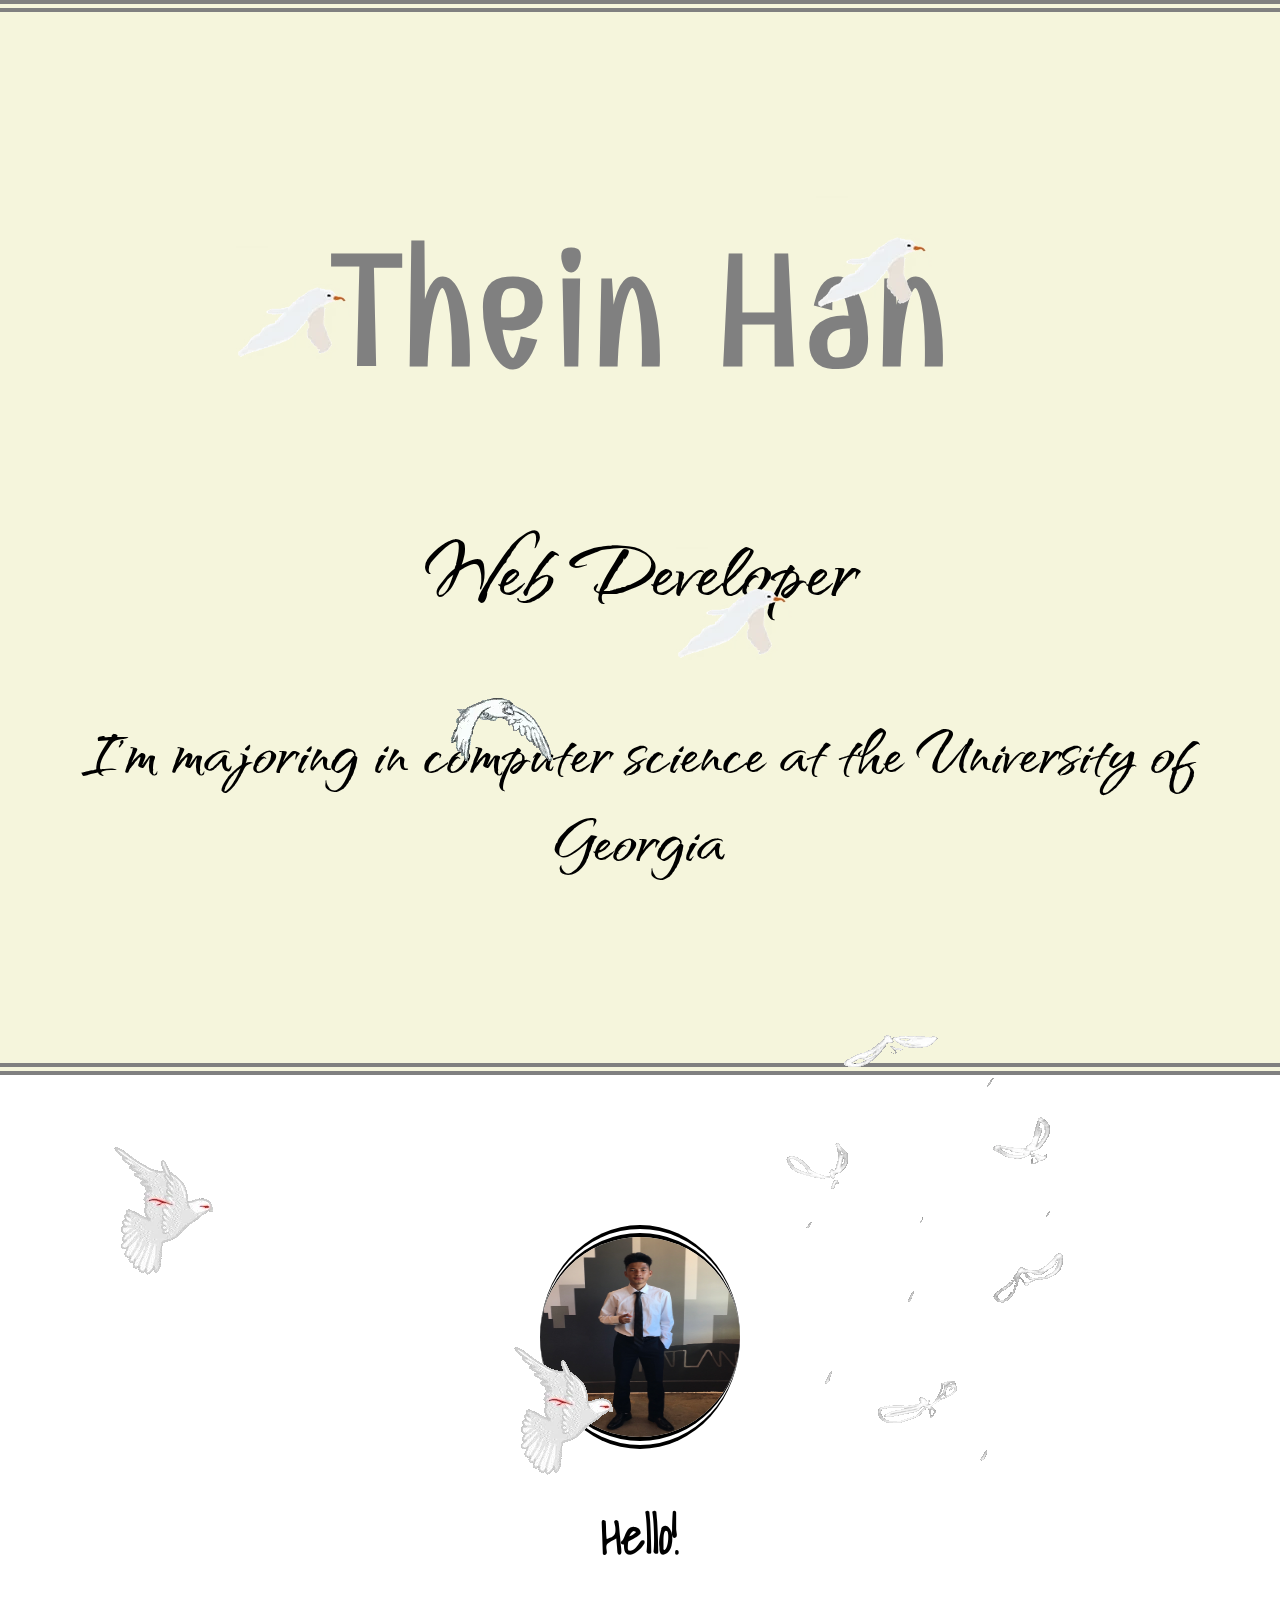
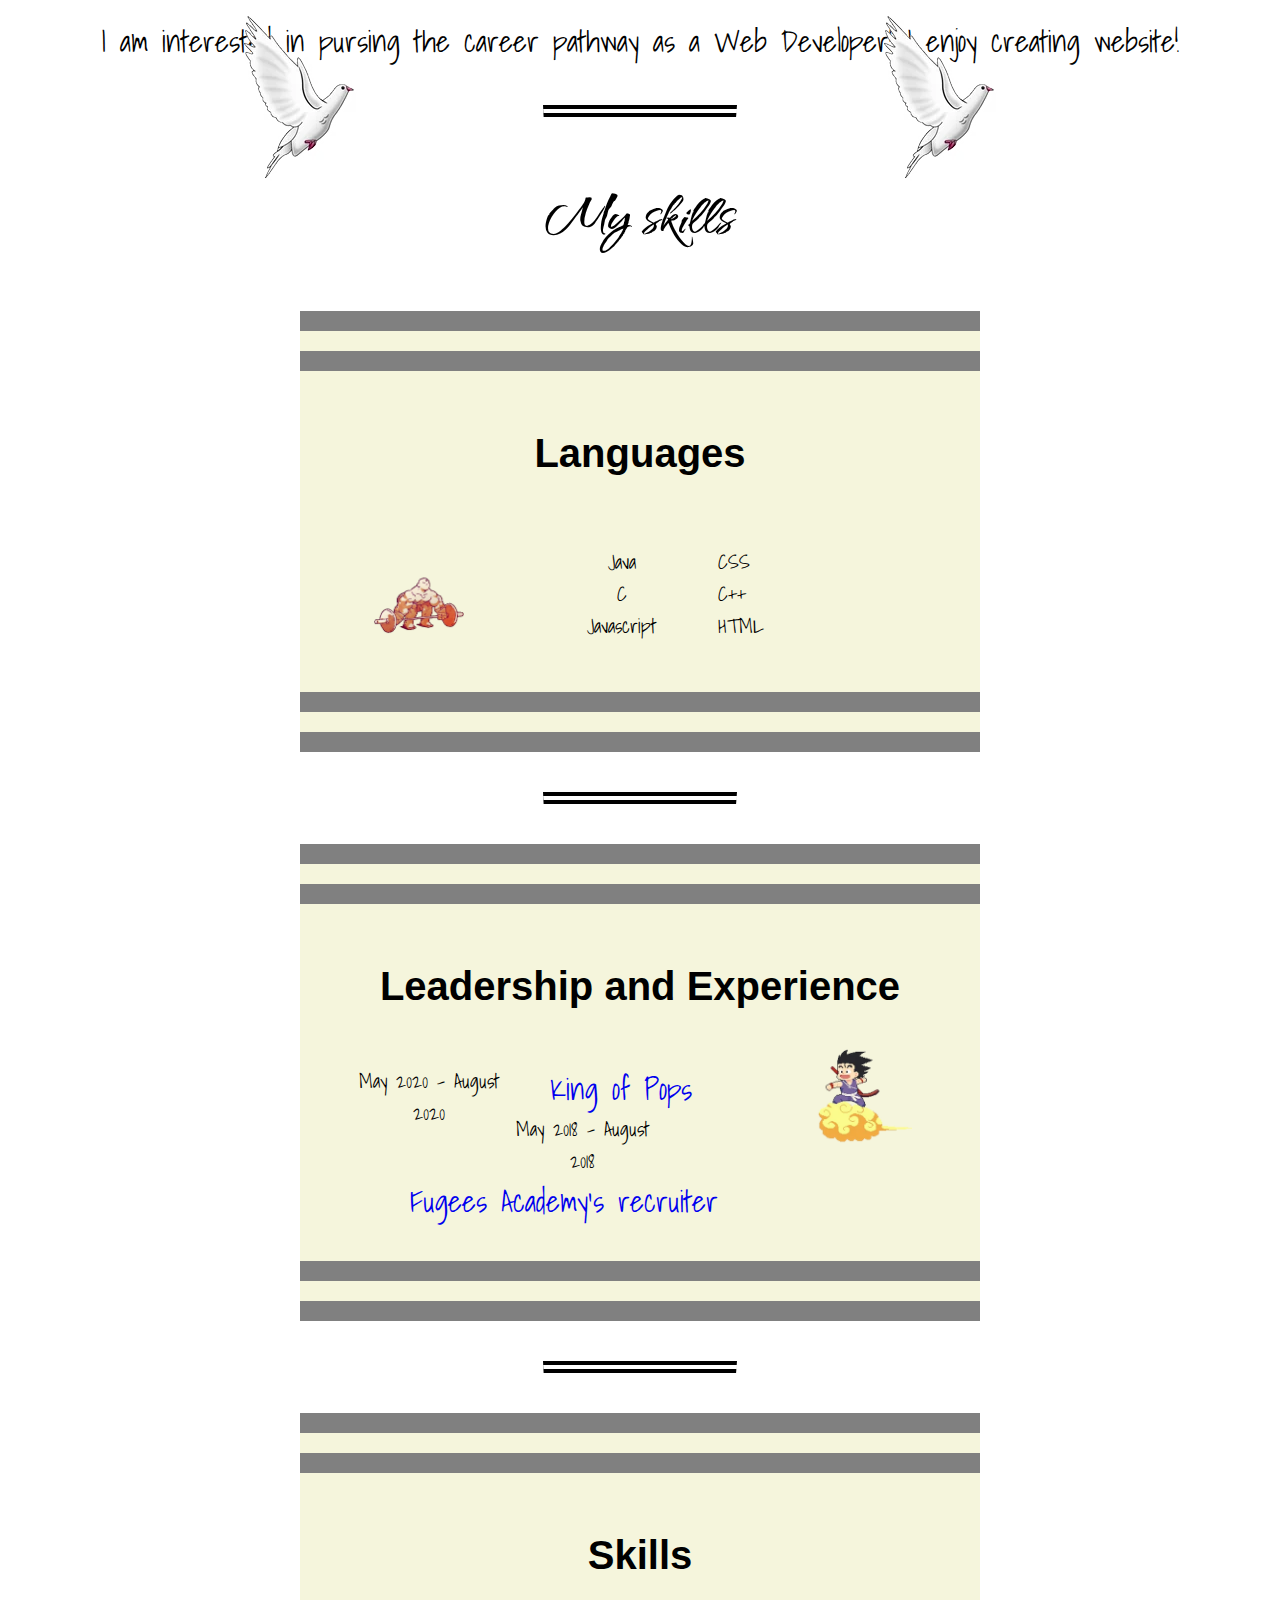
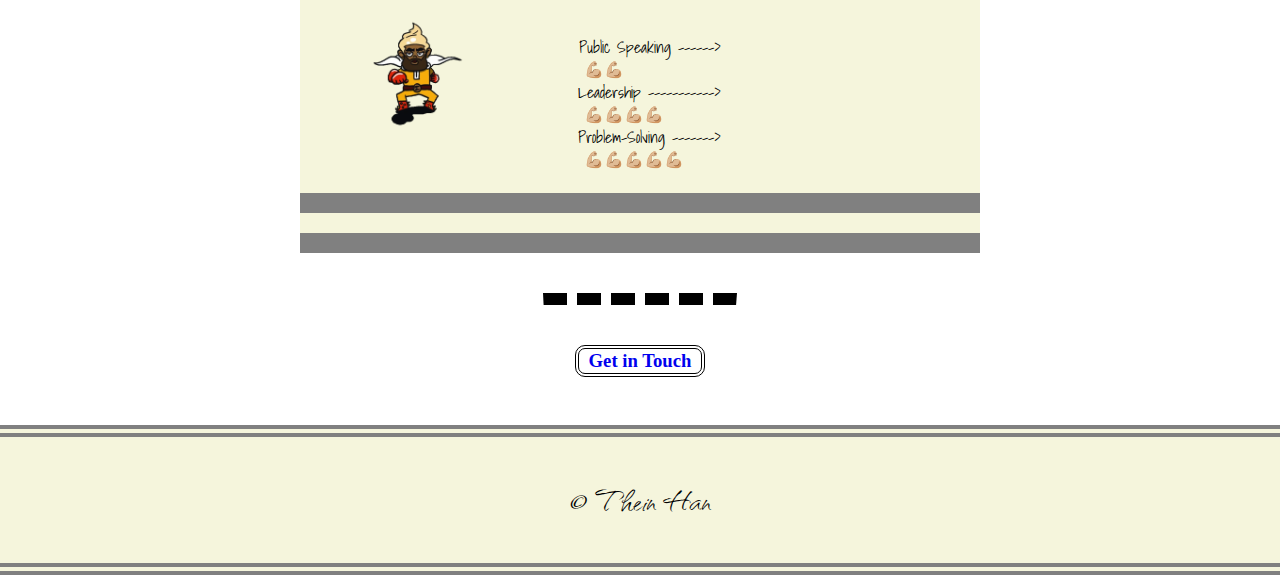
<file: index.html>
<!DOCTYPE html>
<html lang="en">
<head>
    <meta charset="UTF-8">
    <meta http-equiv="X-UA-Compatible" content="IE=edge">
    <meta name="viewport" content="width=device-width, initial-scale=1.0">
    <link rel="stylesheet" href="css/style.css"/>
    
    <!--Front familt type from the google font  
font-family: 'Combo', cursive;
font-family: 'Qwitcher Grypen', cursive;
font-family: 'Titillium Web', sans-serif;
font-family: 'Shadows Into Light', cursive;
    -->
<link rel="preconnect" href="https://fonts.googleapis.com">
<link rel="preconnect" href="https://fonts.gstatic.com" crossorigin>
<link href="https://fonts.googleapis.com/css2?family=Shadows+Into+Light&display=swap" rel="stylesheet">
<link rel="preconnect" href="https://fonts.googleapis.com">
<link rel="preconnect" href="https://fonts.gstatic.com" crossorigin>
<link href="https://fonts.googleapis.com/css2?family=Combo&family=Qwitcher+Grypen:wght@700&family=Titillium+Web:wght@700&display=swap" rel="stylesheet">
    
<title>Thein Han's Personal Web Page</title>
</head>

<body>


<div class="top">
    <h1 id="topName">Thein Han</h1>
    <h2 id="topDescription">Web Developer</h2>
    <img src="images/200w.webp" alt="topImage" class="topImg1">
    <img src="images/200w.webp" atl="arrow" class="topImg2">

    <h3 id="topIntro">I'm majoring in computer science at the University of Georgia</h3>
    <img src="images/200w.webp" alt="target" class="topImg3">
    
    <img src="images/giphy.webp" alt="bird" class="topImg4">

</div>    


<div class="middle">
        <img src = "images/2A223B9F-D376-4881-8B76-1F7E52F7D9C3.jpg" alt="Thein's picture" class="myImage" width = "200" height="200">
        
        <h2 id="greeting">Hello!</h2>
        <p id="sentence">I am interested in pursing the career pathway as a Web Developer! I enjoy creating website!</p>
    <hr>

    <img src="images/yeah.webp" alt="whitebird" class="whitebird">
    <img src="images/blackbird.webp" alt="blackbird" class="blackbird">
    <img src="images/blackbird.webp" alt="blackbird" class="helloBird">
    <img src="images/white.webp" alt="blackbird" class="whitewhite">
    <img src="images/white.webp" alt="blackbird" class="whitewhite2">

    <h2 id="mySkill">My skills</h2>
    
    
    <div class="row">
        <!--Use margins and percentage to center text-->
        <h3 id="sectionHeaderName">Languages</h3>
        <div class="column left">
            <img src="images/strong.webp" class="imageSkill" alt="strongman">
        </div>
        <div class="column right">
            <div class="column left">
                <ul class="languageList">
                    <li>Java</li>
                    <li>C</li>
                    <li>Javascript</li>
                </ul>
            </div>

            <div class="column right">
                <ul class="skillList">
                    <li>CSS</li>
                    <li>C++</li>
                    <li>HTML</li>
                </ul>
            </div>
        </div> 
    </div>
    



<hr>


<div class="leaderSection">

    <h3 id="sectionHeaderName">Leadership and Experience</h3>

    
    <div class="rowL RightColumn">
        <img src="images/300.webp" class="leaderImg" alt="strongman">
    </div>
    
    <div class="rowL LeftColumn">
        <dl>
            <div class="rowL firstLine">
                <dt>May 2020 - August 2020</dt>
            </div>

            
                 <dd>
                    <a href="https://kingofpops.com/" target="_blank" class="linkJob">King of Pops</a>        
                </dd>
            
            
            <div class="rowL firstLine">
                <dt>May 2018 - August 2018</dt>
            </div>
        
            
                <dd>
                    <a href="https://fugeesfamily.org/" target="_blank" class="linkJob">Fugees Academy's recruiter</a>
                </dd>
            
                
            
        </dl>
    </div>




</div>
    <hr>

<div class="skillPart">
    
    <h3 id="sectionHeaderName">Skills</h3>

    
    <div class="skillSection leftCol">
        <img src="images/one.webp" class="skillImg" alt="strongman">
    </div>
    

    <div class="skillSection rightCol">

        <dl>
            <div class="skillSection R">
                <dt>Public Speaking ------></dt>
            </div>
            <div class="muscle">
                <dd>💪🏼💪🏼</dd>
            </div>
            
            <div class="skillSection R">
                <dt>Leadership -----------></dt>
            </div>
            <div class="muscle">
                <dd >💪🏼💪🏼💪🏼💪🏼</dd>
            </div>

            <div class="skillSection R">
            <dt>Problem-Solving -------></dt>

            </div>
                <div class="muscle">
                    <dd>💪🏼💪🏼💪🏼💪🏼💪🏼</dd>
                </div>
        </dl>
    </div>


</div>
<hr id="lastHr">
    <h3>
        <a href="contact.html" target="_blank" class="button">Get in Touch</a>
    
    </h3>

</div>

<div class="bottom">
<p>&#169; Thein Han</p>
</div>

</body>
</html>
</file>
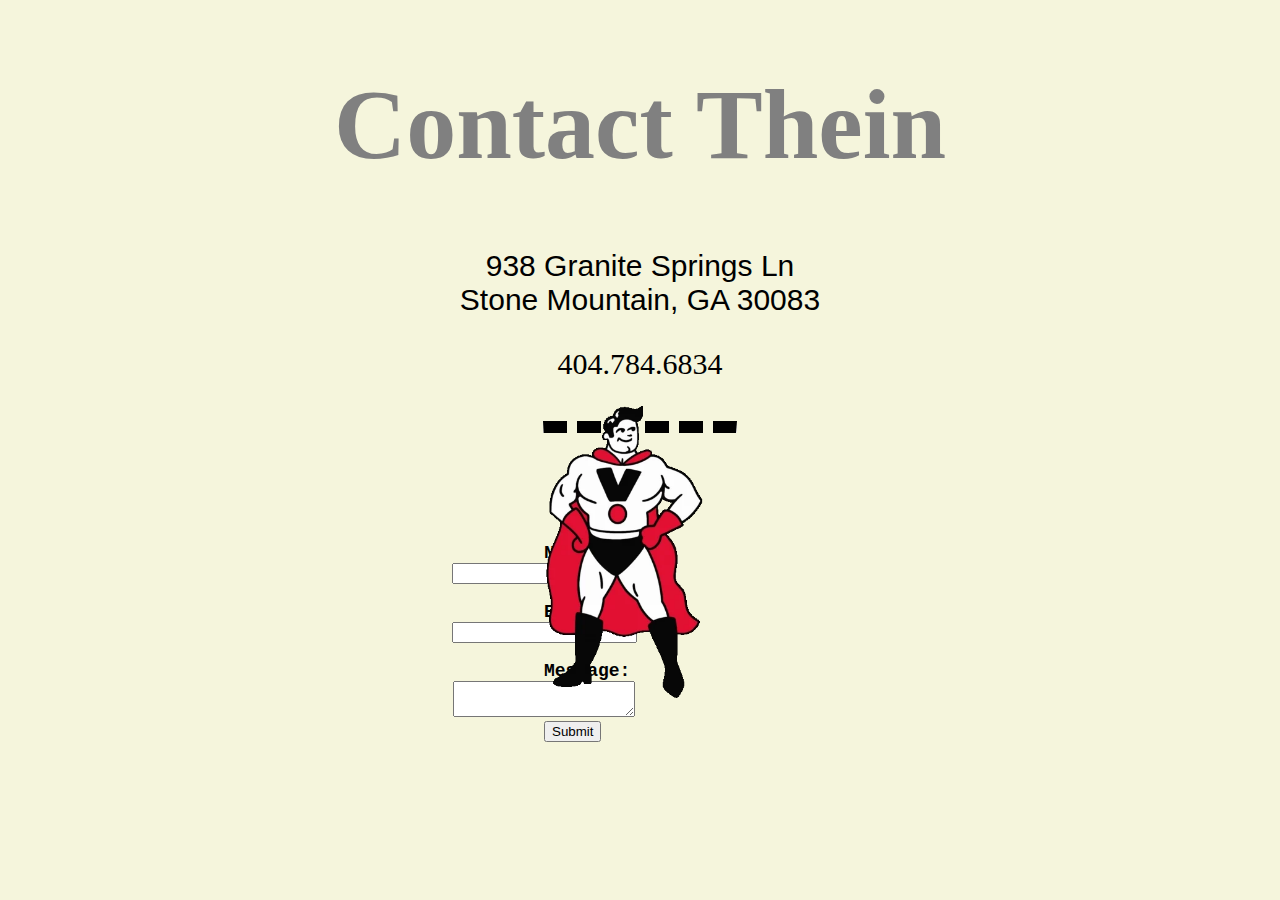
<file: contact.html>
<!DOCTYPE html>
<html lang="en">
<head>
    <meta charset="UTF-8">
    <meta http-equiv="X-UA-Compatible" content="IE=edge">
    <meta name="viewport" content="width=device-width, initial-scale=1.0">
    <link rel="stylesheet" href="css/style.css"/>

    <title>Contact Thein Han</title>
</head>
<body class="contactBody">
    <h1 id="contactThein">Contact Thein</h1>
    <p id="address">938 Granite Springs Ln 
        <br>
        Stone Mountain, GA 30083 
    </p>

    <p id="number">404.784.6834</p>

    <hr id="contactHr">


<div class="contact">

    <img src="images/super.webp" alt="superman" class="superman">
   
    <form method ="POST" action="mailto:th10323@uga.edu" >
    <div class="contactList leftSide">
    Name: 
    </div>

    <div class="contactList rightSide">
        <input type="text">
    </div>  
    <br>
    
        <div class="contactList leftSide">
    Email: 
    </div>

    <div class="contactList rightSide">
        <input type="email">
    </div>

    <br>
    
        <div class="contactList leftSide">
    Message: 
</div>

<div class="contactList rightSide">
        <textarea ></textarea>
</div>
    
    <div class="contactList leftSide">
    <input type="submit" value="Submit">
    </div>

    </form>

</div>


</body>
</html>
</file>
<file: css/style.css>
body{
    margin: 0%;
    text-align: center;
}


/* The top div. The header of where my name is*/
.top{
    border-top: double grey 12px;
    border-bottom: double grey 12px;
    background-color: beige;
    position: relative;
    padding: 100px 0 100px 0;
    text-align: center;
}

/* For my name head, where I have font type, color and size */
#topName{
    font-family: 'Combo', cursive;
    color:grey;
    font-size: 160px;
    
}

/* For I am web developer header*/
#topDescription{
    font-family: 'Qwitcher Grypen', cursive;
    color:black;
    font-size: 100px;
}

/* For the intro under web develop */
#topIntro{
    font-family:'Qwitcher Grypen', cursive;
    color: black;
    font-size: 80px;
}

/*These are for my bird image in top div */
.topImg1{
    position:absolute;
    top: 200px;
    left: 200px;
}

.topImg2{
    position:absolute;
    top: 150px;
    right: 300px;
}

.topImg3{
    position: absolute;
    bottom: 350px;
}

.topImg4{
    position: absolute;
    left: 400px;
    bottom: 300px;
}

.whitebird{
    position: absolute;
    right: 200px;
    top: 1000px;
}
.blackbird{
    position: absolute;
    left: 100px;
    top: 1100px;
}

.helloBird{
    position: absolute;
    left: 500px;
    top: 1300px;
}
.whitewhite{
    position: absolute;
    left: 200px;
    top: 1600px;
}
.whitewhite2{
    position: absolute;
    right: 200px;
    top: 1600px;
}





/*The middle div */
.middle{
    padding: 150px 0 30px 0;
       
}

/*My image, which turn into oval*/
.myImage{
    border-radius: 100%;
    border-top: double black 12px;
    border-bottom: double black 12px;
}

/*Designing the greeting and descrition line under my image*/
#greeting{
    font-size: 50px;
    font-family: 'Shadows Into Light', cursive;
}
#sentence{
    font-size: 30px;
    font-family: 'Shadows Into Light', cursive;
}


/*Making the bullet point disappear*/
ul li{
    list-style: none;
    font-size: 20px;
}


/*Header My Skill*/
#mySkill{
    font-size: 70px;
    font-family: 'Qwitcher Grypen', cursive;
    color: black;
    
}



/*This is for my language skill section block */
.row{
    border-top: double grey;
    border-bottom: double grey;
    background-color: beige;
    width: 50%;
    margin: 10px auto;
    border-width: 60px 0;
    padding: 20px;
}
/*For section header name design*/
#sectionHeaderName{
    font-size: 40px;
    font-family: Arial, Helvetica, sans-serif;
    color: black;
}
/*Making the column all in the same row*/
.column{
    display: inline-block;
}
/*Floating the left column to the left with 35% of */
.left{
    
    float: left;
    width: 30%;
}
/*colum right with the list*/
.right{
    width: 60%;
}
/*my image for the languages section*/
.imageSkill{
    width: 50%;
}
/*This is for tryiing to move the right unorder list clost to the left*/
.skillList{
    width: 10%;
    font-size: 30px;
    font-family: 'Shadows Into Light', cursive;
}
.languageList{
    font-size: 30px;
    font-family: 'Shadows Into Light', cursive;
}


/*Leadership and Experience section*/

.leaderSection{
    border-top: double grey 12px;
    border-bottom: double grey 12px;
    background-color: beige;
    width: 50%;
    margin: 10px auto;
    border-width: 60px 0;
    padding: 20px;
}

.rowL{
    display: inline-block;
}

/*The left column for leadership section that has the list*/
.LeftColumn{
    width: 60%;
}

/*The right column is the image for leadership section*/
.RightColumn{
    float: right;
    width: 30%;
}

/*The data list on leadership section*/
.firstLine{
    
    float: left;
    width: 40%;
    font-size: 20px;
    font-family: 'Shadows Into Light', cursive;
}

/*The image by leadership section*/
.leaderImg{
    width: 50%;
}

/*For designing the leadership bulletpoint*/
.linkJob{
    font-size: 30px;
    font-family: 'Shadows Into Light', cursive;
}



/*skill section*/


.skillPart{
    border-top: double grey 12px;
    border-bottom: double grey 12px;
    background-color: beige;
    width: 50%;
    margin: 10px auto;
    border-width: 60px 0;
    padding: 20px;
}


.skillSection{
    display: inline-block;
}

.rightCol{
    width: 60%;
}

.leftCol{
    float: left;
    width: 30%;
}
.skillImg{
    width: 50%;
}

.R{
    float: left;
    width: 55%;
    
    font-family: 'Shadows Into Light', cursive;
}






/*This is for the link and hovering over the link and removing the underline*/
a:link { 
    text-decoration: none; 
    background-color: transparent;
}
a:visited { 
    text-decoration: none;
    color: #94B49F;
    background-color: transparent;
 }
a:hover { 
    text-decoration: none; 
    background-color: transparent;
    color:grey;
}
a:active {
     text-decoration: none;
     color: red;
     background-color: transparent;
}


/*THis is for the botton, get in touch, where it can be hover and stuff*/
a.button:link, a:visited {
    background-color: white;
    border: 4px double black;
    padding: 1px 10px;
    
    text-decoration: none;
    display: inline-block;
    border-radius: 10px;
  }

  a.button:hover, a:active {
    background-color: white;
    background-color: transparent;
  }


  /*This is for the horizontal border*/
  hr{
    border-top: double black 12px; 
    border-bottom: none;
    width: 15%;
    margin: 40px auto;
    
  }


  /*Bottom div section*/
.bottom{
    padding: 1px 0 1px 0;
    border-top: double grey 12px;
    border-bottom: double grey 12px;
    background-color: beige;
    font-family: 'Qwitcher Grypen', cursive;
    font-size: 40px;
}

.muscle{
    margin: 0 120px 0 0;
    float: left;
}





/*Designing the contact page. This is the contact page body*/
.contactBody{
    background-color: beige;
}

#contactHr{
    margin: 40px auto;
    border-top: dashed black 12px;
}
#lastHr{
    border-top: dashed black 12px; 
    border-bottom: none;
    width: 15%;
    margin: 40px auto;
}

/*This is the contact section*/
.contact{
    width: 50%;
    margin: 10px auto;
    border-width: 60px 0;
    padding: 60px;
    display: inline-block;
  
}


/*Moving it left side by floating. This is the left column*/
.leftSide{
    margin-left: 35%;
    float: left;
    font-family: 'Courier New', Courier, monospace;
    font-size: 18px;
    font-weight: bold;
    /*
    margin-right: 20px;
    background-color: aquamarine;
    */
    
}

/*This is the right column. Keep the textbox align with the name, email etc*/
.rightSide{
   width: 70%;
}

.superman{
position:absolute;
bottom: 200px;
left: 500px;
width: 240px;
}

#contactThein{
    font-family: 'Qwitcher Grypen', cursive;
    font-size: 100px;
    color: grey;
    
}

#address{
    font-family: 'Lucida Sans', 'Lucida Sans Regular', 'Lucida Grande', 'Lucida Sans Unicode', Geneva, Verdana, sans-serif;
    font-size: 30px;
}
#number{
    font-family: 'Shadows Into Light', cursive;
    font-size: 30px;
}
</file>
